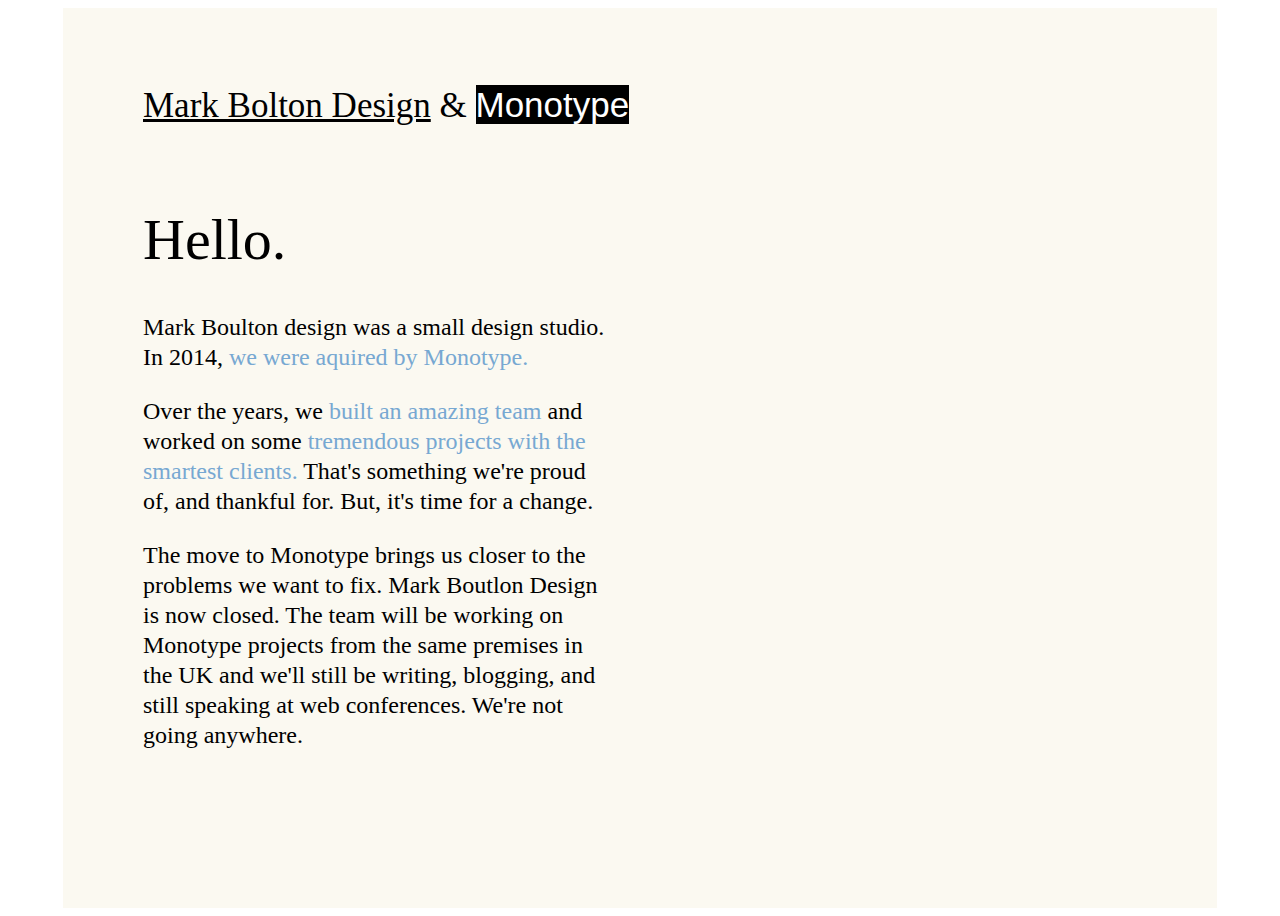
<file: Article Layout/index.html>
<!DOCTYPE html>
<html>
<head>
	<title>Simple Article Layout</title>
	<link rel="stylesheet" type="text/css" href="./css/styles.css">	
</head>
<body>
	<div class="fondo">
		<div class="titulo">
			<p> <span class="mark"> Mark Bolton Design</span>  &  <span class="monotype"> Monotype </span></p>
		</div>

		<div class="hello">
			<p> Hello. </p>
		</div>

		<div class="parrafos">

			<p>Mark Boulton design was a small design studio. In 2014,<span class="link"> we were aquired by Monotype. </span></p>
			<p>Over the years, we <span class="link"> built an amazing team  </span> and worked on some <span class="link">tremendous projects with the smartest clients. </span> That's something we're proud of, and thankful for. But, it's time for a change.</p>
			<p>The move to Monotype brings us closer to the problems we want to fix. Mark Boutlon Design is now closed. The team will be working on Monotype projects from the same premises in the UK and we'll still be writing, blogging, and still speaking at web conferences. We're not going anywhere.</p>
			
		</div>
		
	</div>



</body>
</file>
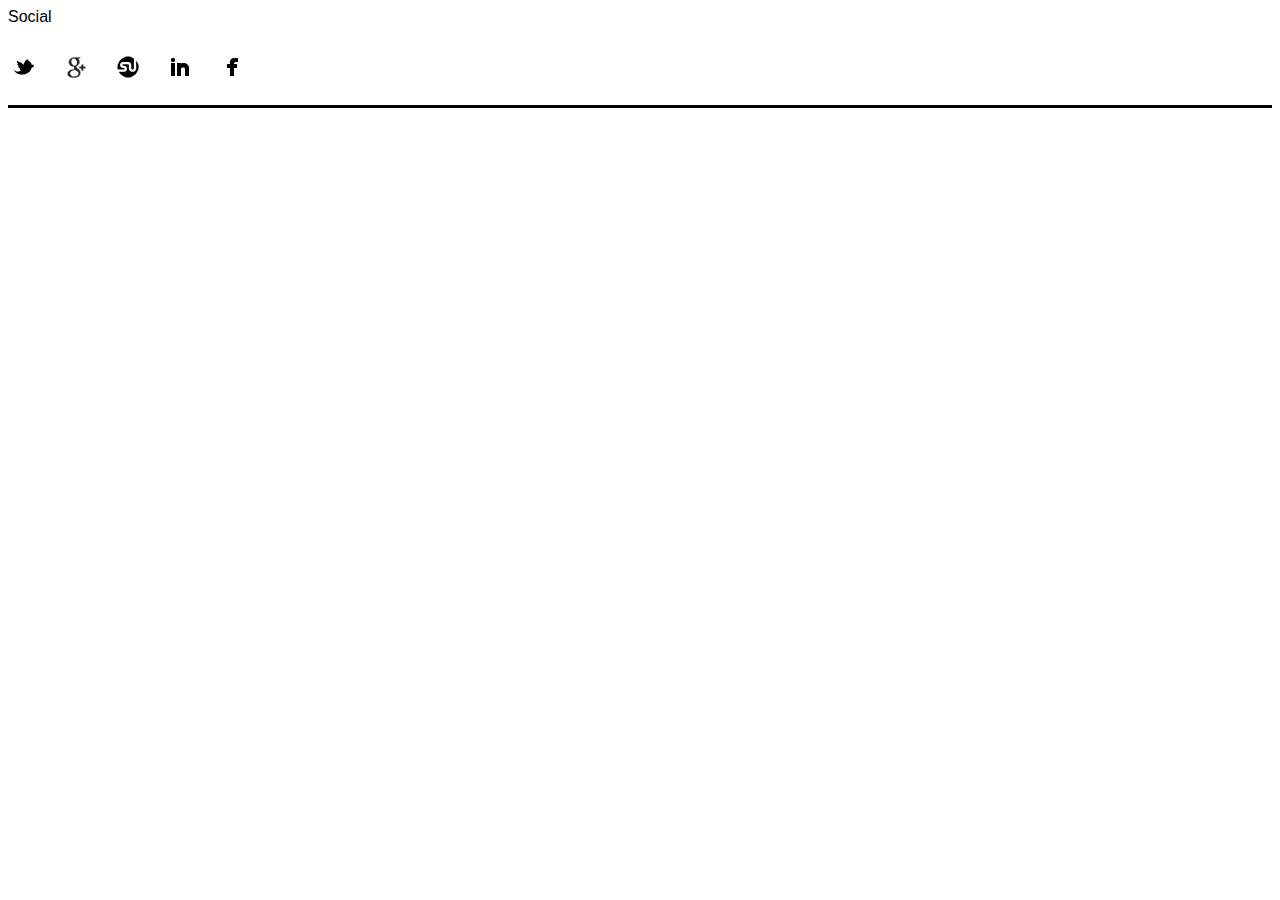
<file: Icon Set/index.html>
<!DOCTYPE html>
<html>
<head>
	<title> Icon Set</title>
	<link rel="stylesheet" type="text/css" href="./css/styles.css">	
</head>
<body>
	
	<div class="container">
		
		<div class="social">
			<a> Social </a> 
		</div>

		<div>
			<img class="icono" src="images/twitter-icon-bw.png">
		</div>

		<div>
			<img class="icono" src="images/googleplus-icon-bw.png">
		</div>

		<div>
			<img class="icono" src="images/stumbleit-icon-bw.png">
		</div>

		<div>
			<img class="icono" src="images/linkedin-icon-bw.png">
		</div>

		<div>
			<img class="icono" src="images/facebook-icon-bw.png">
		</div>

	</div>

</body>
</file>
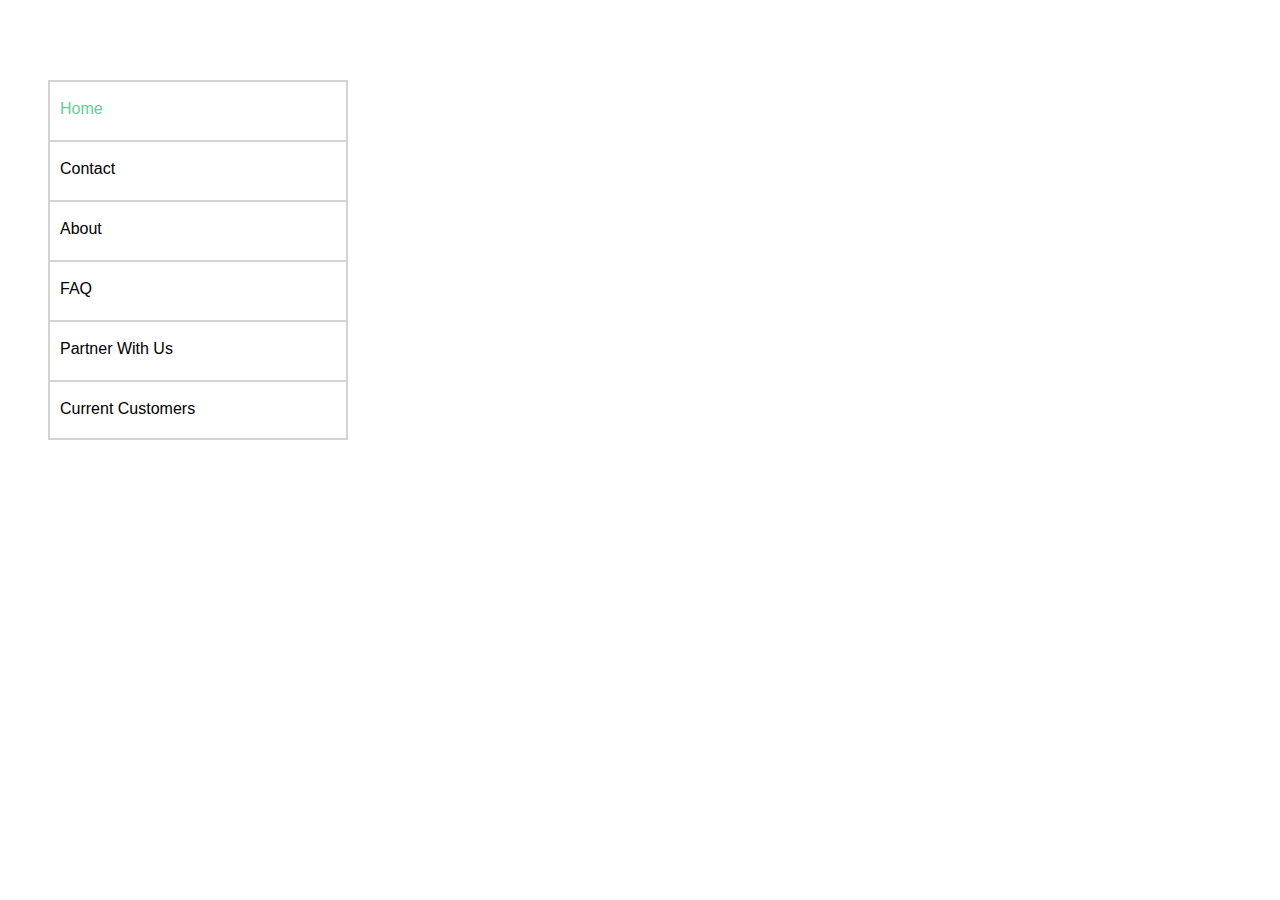
<file: Menu List/index.html>
<!DOCTYPE html>
<html>
<head>
	<title>Menu List</title>
	<link rel="stylesheet" type="text/css" href="./css/styles.css">	
</head>
<body>
	
	<div class="container">

		<div class="home"> 
		<span class="verde"> Home </span>
		</div>

		<div class="home"> 
		<span class="about"> Contact </span>
		</div>

		<div class="home"> 
		<span class="about"> About </span>
		</div>

		<div class="home"> 
		<span class="about"> FAQ </span>
		</div>

		<div class="home"> 
		<span class="about"> Partner With Us </span>
		</div>

		<div class="current"> 
		<span class="customers"> Current Customers </span>
		</div>

	</div>

</body>
</file>
<file: Article Layout/css/styles.css>
*{
	box-sizing: border-box;
}

.fondo{
	width: 100%;
	height: 900px;
	background-color: #FBF9F1 ;
	border-left: 55px solid white;
	border-right: 55px solid white;
	position:relative;
}

.titulo{
	position: absolute;
	margin-top: 40px;
	margin-left: 80px;
	font-family: Georgia, Palatino, serif;
	line-height: 1.25;
	font-size: 35px;
}

.mark {
	text-decoration: underline;
}
.monotype{
	font-family: Geneva, Ubuntu, sans-serif;
	background-color: black;
	color: white;
}

.hello {
	position: absolute;
	font-family: Georgia, Palatino, serif;
	font-size: 58px;
	margin-top: 140px;
	margin-left: 80px;

}

.parrafos {
	position: absolute;
	width: 40%;
	margin-top: 280px;
	margin-left: 80px;
	font-size: 24px;
	line-height: 1.25
}

.link {
	color: #77A8D2;
}
</file>
<file: Icon Set/css/styles.css>
*{
	box-sizing: border-box;
}

.container{
	width: 100%;
	height: 100px;
	border-bottom: 3px solid black;
}

a {
	font-family: sans-serif;
}


.icono{
	padding-top: 25px;
	padding-right: 20px;
	float: left;
}
</file>
<file: Menu List/css/styles.css>
*{
	box-sizing: border-box;
}

.container {
	position:relative;
	border: 2px solid #D3D3D3;
	height: 360px;
	width: 300px;
	margin-top: 80px;
	margin-left: 40px;
	font-family: Avenir, 'Gill Sans', sans-serif;

}

.home {
	border-bottom: 2px solid #D3D3D3;
	height: 60px;
}

.verde {
	color: #66CC99;
	position: absolute;
	margin-top: 18px;
	margin-left: 10px;
}

.about {
	position: absolute;
	margin-top: 18px;
	margin-left: 10px;
}

.customers {
	position: absolute;
	margin-top: 18px;
	margin-left: 10px;
}

.current {
	height: 60px;
}
</file>
